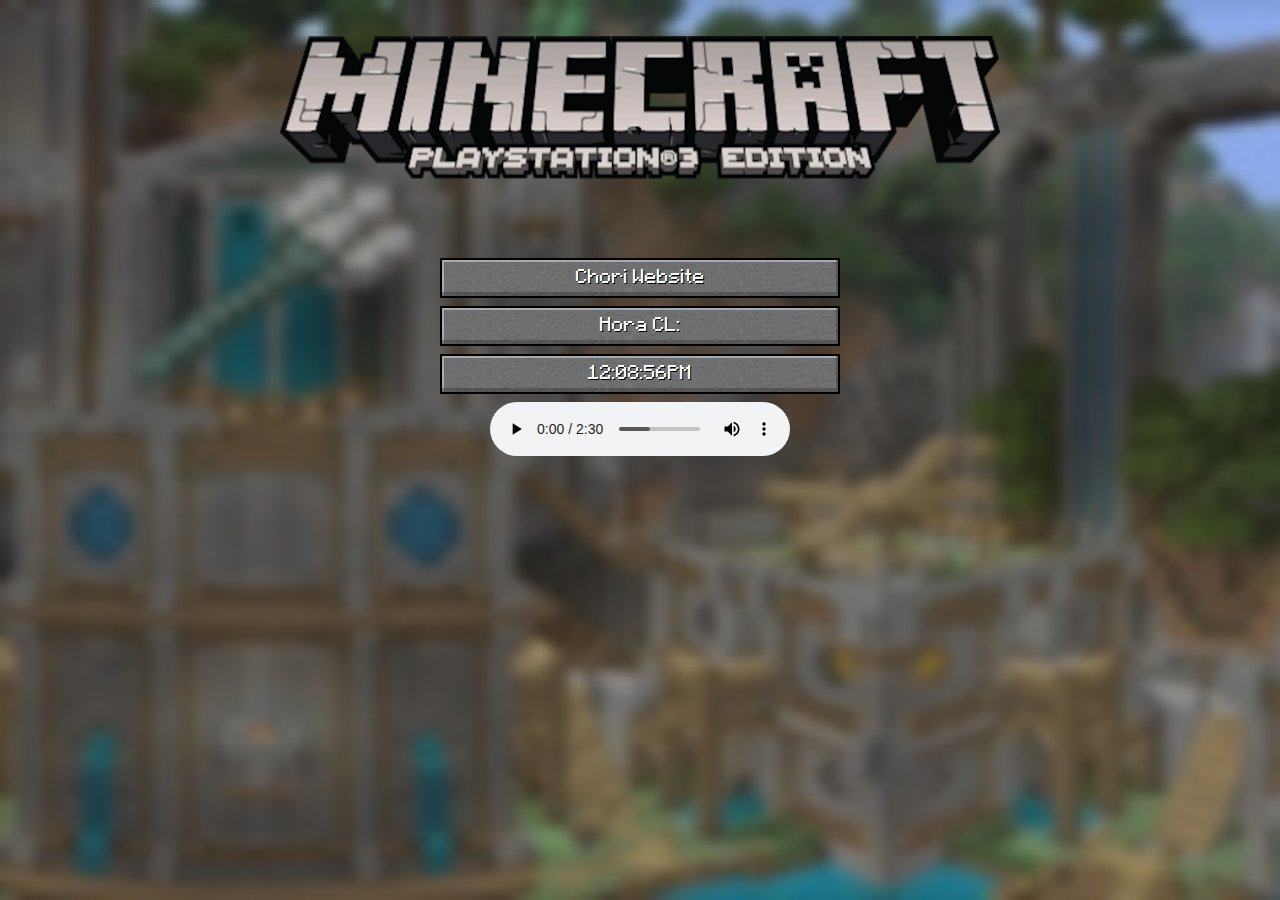
<file: index.html>
<html>
    <head>
        <link rel="stylesheet" href="style.css?v=1.1.2">
		<link rel="icon" type="image/png" href="/assets/icon.png?v=1.0">
    </head>
    <body onload="Time()">
	<audio id="click">
		<source src="assets/click.ogg" type="audio/ogg">
	</audio>
	<div class="scroll">
	<div class="container center">
		<br>
		<div class="logo center">
		</div>
		<br>
		<br>
		<div class="button-list">
			<a class="minecraft-button center" onclick="clickSound()">Chori Website</a>
			<a class="minecraft-button center" onclick="clickSound()">Hora CL:</a>
			<a class="minecraft-button center" onclick="clickSound()"><div id="clock">8:10:45</div></a>
		</div>
		<audio id="MusicMenu" controls loop autoplay>
			<source src="assets/menu2.ogg" type="audio/ogg">
		</audio>
	</div>
	</div>
	</body>
	<script src="script.js?v=1.2"></script>
</html>
</file>
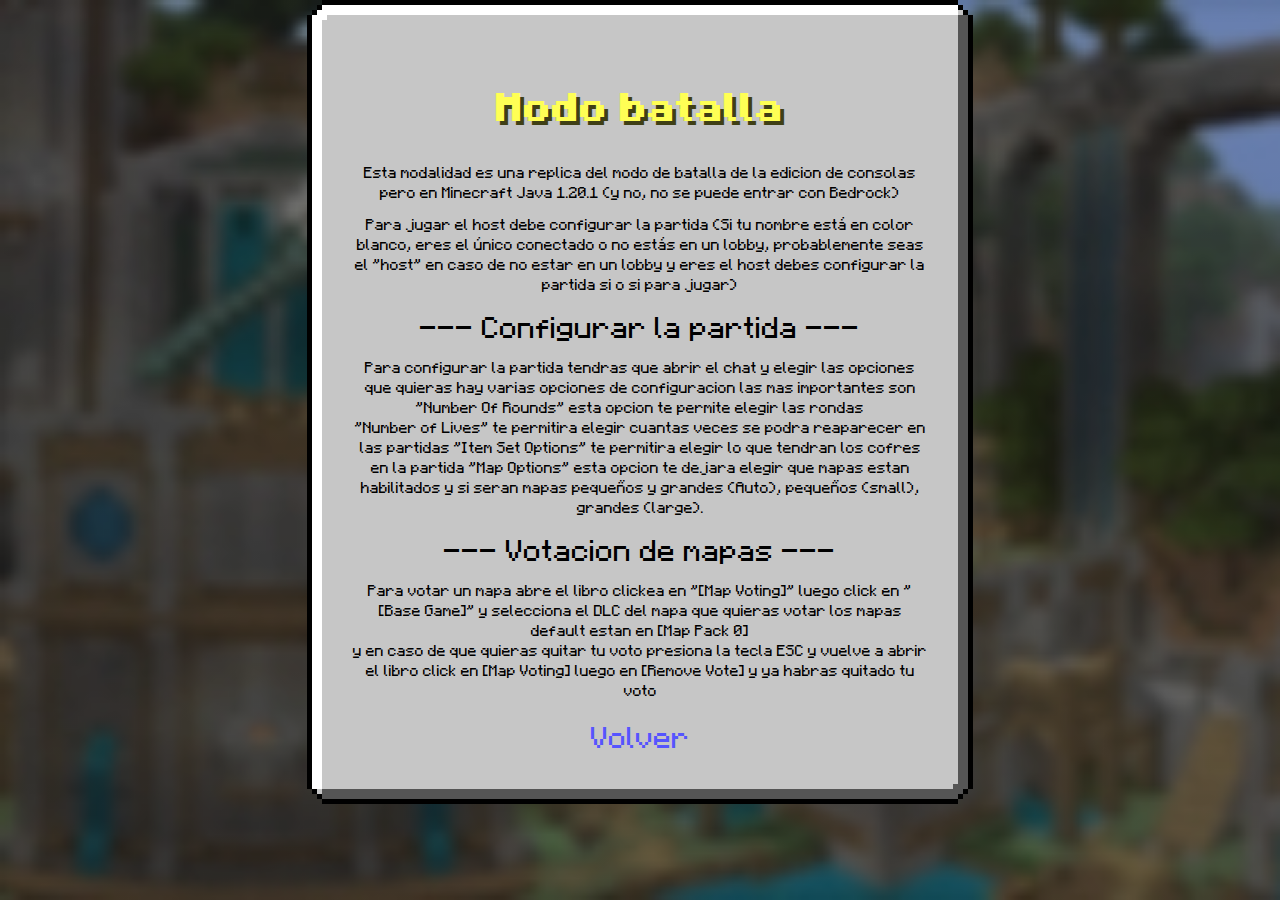
<file: htmls/batalla.html>
<html>
    <head>
        <link rel="stylesheet" href="style2.css">
		<link rel="icon" type="image/png" href="/assets/icono.png">
    </head>
    <body onclick="PlayAudio">
        <audio id="click">
            <source src="assets/click.ogg" type="audio/ogg">
        </audio>
        <!--<div class="panorama"></div>-->
	<div class="scroll">
        <div class="guibox center supercenter" style="width: 45%;">
            <p class="lem-header">Modo batalla</p>
            <p style="font-size:0.5em">Esta modalidad es una replica del modo de batalla de la edicion de consolas pero en Minecraft Java 1.20.1 (y no, no se puede entrar con Bedrock)</p>
	    <p style="font-size:0.5em">Para jugar el host debe configurar la partida (Si tu nombre está en color blanco, eres el único conectado o no estás en un lobby, probablemente seas el "host" en caso de no estar en un lobby y eres el host debes configurar la partida si o si para jugar)</p>
            <span id="lem-subheader">Configurar la partida</span>
                <p style="font-size: 0.5em">Para configurar la partida tendras que abrir el chat y elegir las opciones que quieras hay varias opciones de configuracion las mas importantes son "Number Of Rounds" esta opcion te permite elegir las rondas<br>
                    "Number of Lives" te permitira elegir cuantas veces se podra reaparecer en las partidas "Item Set Options" te permitira elegir lo que tendran los cofres en la partida "Map Options" esta opcion te dejara elegir que mapas estan habilitados y si seran mapas pequeños y grandes (Auto), pequeños (small), grandes (large). <br>
				</p>
            <span id="lem-subheader">Votacion de mapas</span>
                <p style="font-size: 0.5em">Para votar un mapa abre el libro clickea en "[Map Voting]" luego click en "[Base Game]" y selecciona el DLC del mapa que quieras votar los mapas default estan en [Map Pack 0] <br>
                    y en caso de que quieras quitar tu voto presiona la tecla ESC y vuelve a abrir el libro click en [Map Voting] luego en [Remove Vote] y ya habras quitado tu voto<br>
				</p>
            <a href="javascript:delay('../index.html')" onclick="clickSound()">Volver</a>
        </div>
	</div>
    <audio id="MusicMenu" loop>
        <source src="assets/menu2.ogg" type="audio/ogg">
    </audio>
    </body>
    <script src="script2.js"></script>
    <script> 
        function PlayAudio() {
            document.getElementById("MusicMenu").play();
        }
        function delay (URL) {
            setTimeout( function() { window.location = URL }, 500 );
        }
        function clickSound() {
	        document.getElementById("click").play();
        }
    </script>
</html>
</file>
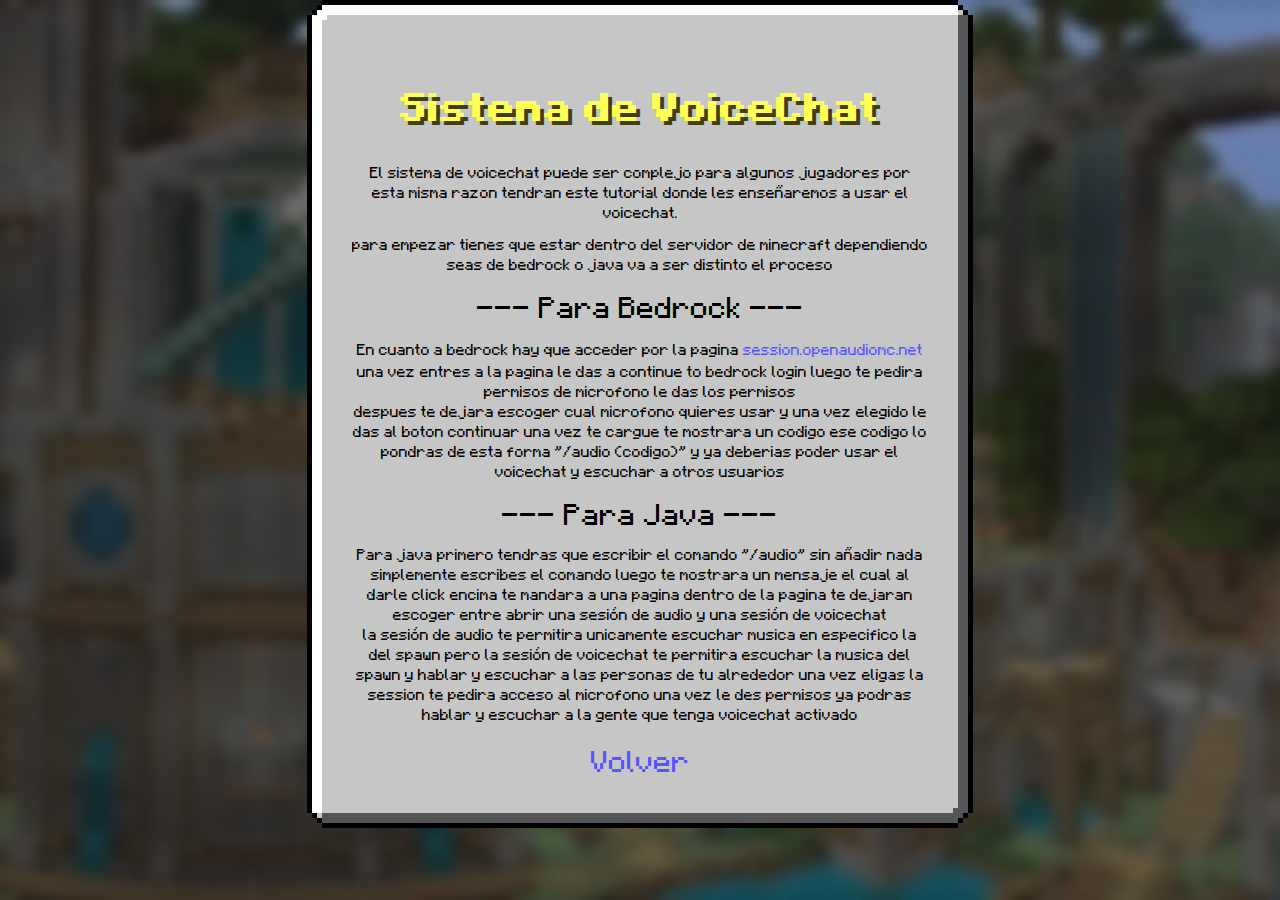
<file: htmls/github.html>
<html>
    <head>
        <link rel="stylesheet" href="style2.css">
		<link rel="icon" type="image/png" href="/assets/icono.png">
    </head>
    <body onclick="PlayAudio">
    <audio id="click">
            <source src="assets/click.ogg" type="audio/ogg">
    </audio>
    <audio id="MusicMenu" loop>
			<source src="assets/menu2.ogg" type="audio/ogg">
    </audio>
        <!--<div class="panorama"></div>-->
	<div class="scroll">
        <div class="guibox center supercenter" style="width: 45%;">
            <p class="lem-header">Sistema de VoiceChat</p>
            <p style="font-size:0.5em">El sistema de voicechat puede ser complejo para algunos jugadores por esta misma razon tendran este tutorial donde les enseñaremos a usar el voicechat.</p>
	    <p style="font-size:0.5em">para empezar tienes que estar dentro del servidor de minecraft dependiendo seas de bedrock o java va a ser distinto el proceso </p>
            <span id="lem-subheader">Para Bedrock</span>
                <p style="font-size: 0.5em">En cuanto a bedrock hay que acceder por la pagina <a href="https://session.openaudiomc.net/">session.openaudiomc.net</a> una vez entres a la pagina le das a continue to bedrock login luego te pedira permisos de microfono le das los permisos<br>
                    despues te dejara escoger cual microfono quieres usar y una vez elegido le das al boton continuar una vez te cargue te mostrara un codigo ese codigo lo pondras de esta forma "/audio (codigo)" y ya deberias poder usar el voicechat y escuchar a otros usuarios<br>
				</p>
            <span id="lem-subheader">Para Java</span>
                <p style="font-size: 0.5em">Para java primero tendras que escribir el comando "/audio" sin añadir nada simplemente escribes el comando luego te mostrara un mensaje el cual al darle click encima te mandara a una pagina dentro de la pagina te dejaran escoger entre abrir una sesión de audio y una sesión de voicechat <br>
                    la sesión de audio te permitira unicamente escuchar musica en especifico la del spawn pero la sesión de voicechat te permitira escuchar la musica del spawn y hablar y escuchar a las personas de tu alrededor una vez eligas la session te pedira acceso al microfono una vez le des permisos ya podras hablar y escuchar a la gente que tenga voicechat activado<br>
				</p>
            <a href="javascript:delay('../index.html')" onclick="clickSound()">Volver</a>
        </div>
	</div>
    </body>
    <script src="script2.js"></script>
    <script>
		function PlayAudio() {
			document.getElementById("MusicMenu").play();
		}
		function delay (URL) {
    		setTimeout( function() { window.location = URL }, 500 );
		}
        function clickSound() {
	        document.getElementById("click").play();
        }
	</script>
</html>
</file>
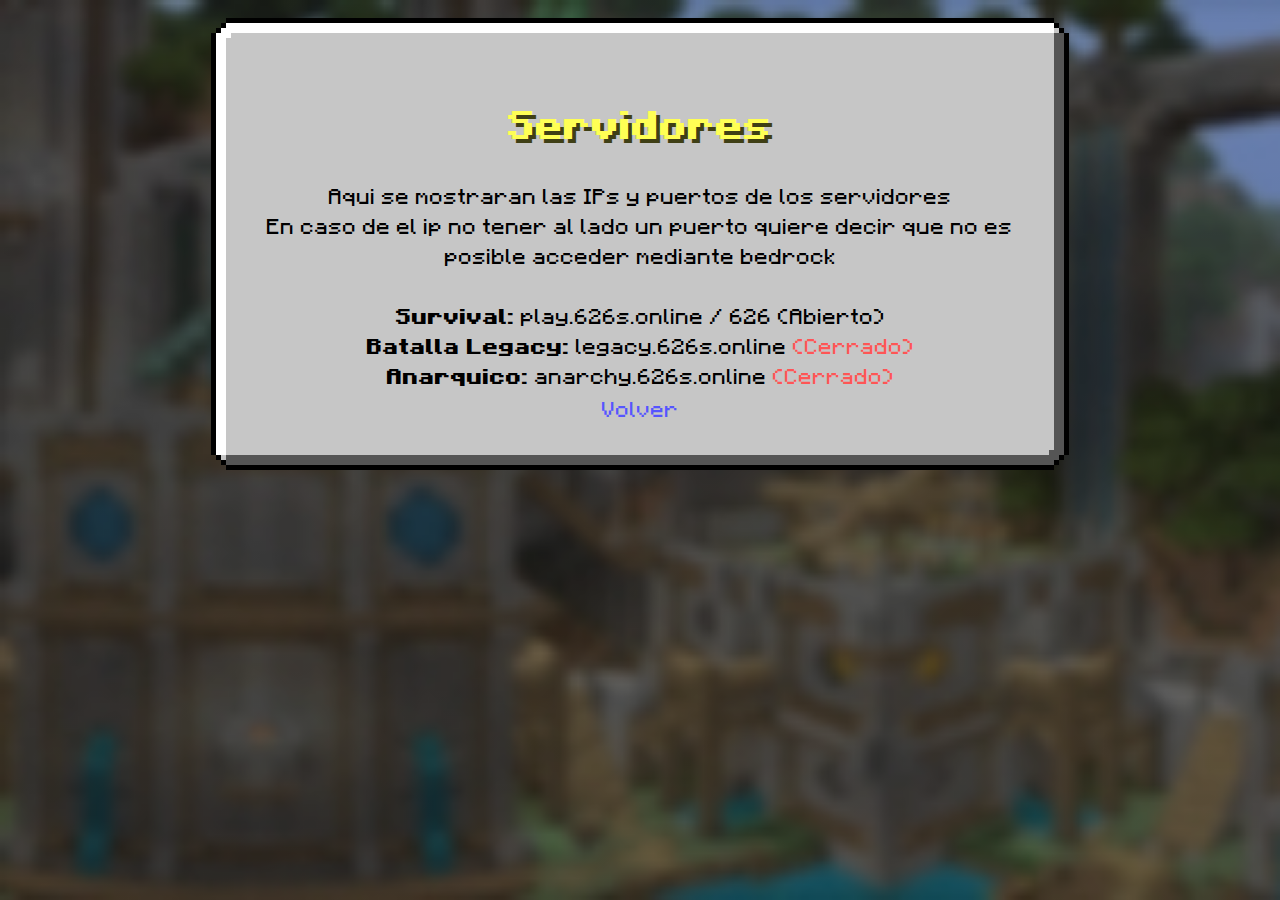
<file: htmls/whatsapp.html>
<html>
    <head>
        <link rel="stylesheet" href="style2.css">
		<link rel="icon" type="image/png" href="/assets/icono.png">
    </head>
    <body onclick="PlayAudio">
        <audio id="click">
            <source src="assets/click.ogg" type="audio/ogg">
    </audio>
    <audio id="MusicMenu" loop>
			<source src="assets/menu2.ogg" type="audio/ogg">
    </audio>
        <!--<div class="panorama"></div>-->
	<div class="scroll">
        <div class="guibox center supercenter" style="margin-top: 1em; width: 60%; font-size: 0.75em;">
            <p class="lem-header">Servidores</p>
            Aqui se mostraran las IPs y puertos de los servidores<br>
	    En caso de el ip no tener al lado un puerto quiere decir que no es posible acceder mediante bedrock<br>
	    <br>
	    <b>Survival:</span></b> play.626s.online / 626 <span style="color: ##008000">(Abierto)</span><br>
            <b>Batalla Legacy:</b> legacy.626s.online <span style="color: #ff5555">(Cerrado)</span><br>
            <b>Anarquico:</b> anarchy.626s.online <span style="color: #ff5555">(Cerrado)</span><br>
            <a href="javascript:delay('../index.html')" onclick="clickSound()">Volver</a>
        </div>
	</div>
    </body>
    <script src="script2.js"></script>
    <script>
		function PlayAudio() {
			document.getElementById("MusicMenu").play();
		}
		function delay (URL) {
    		setTimeout( function() { window.location = URL }, 500 );
		}
        function clickSound() {
	        document.getElementById("click").play();
        }
	</script>
</html>
</file>
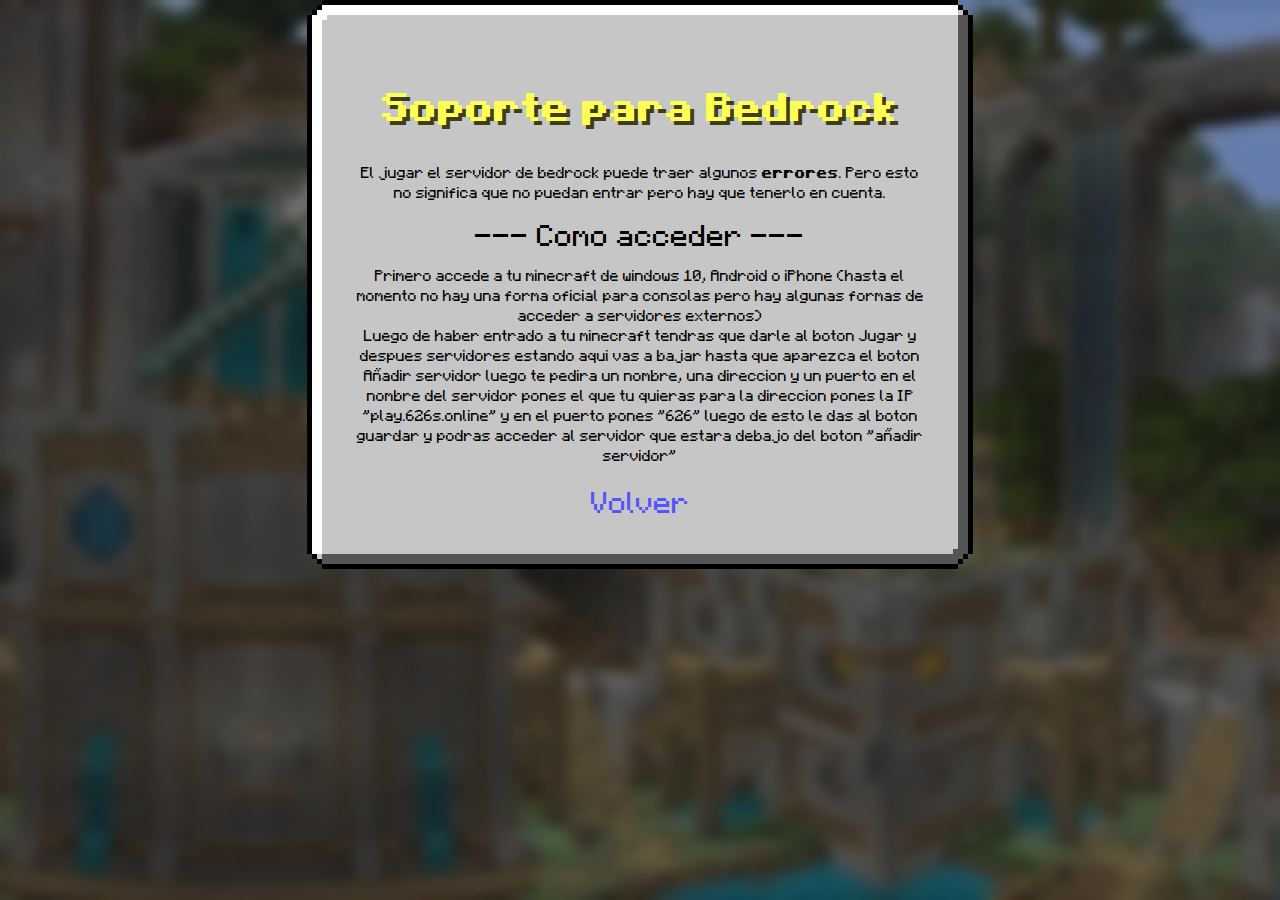
<file: htmls/winspace.html>
<html>
    <head>
        <link rel="stylesheet" href="style2.css">
		<link rel="icon" type="image/png" href="/assets/icono.png">
    </head>
    <body onclick="PlayAudio">
    <audio id="click">
            <source src="assets/click.ogg" type="audio/ogg">
    </audio>
    <audio id="MusicMenu" loop>
        <source src="assets/menu2.ogg" type="audio/ogg">
    </audio>
        <!--<div class="panorama"></div>-->
	<div class="scroll">
        <div class="guibox center supercenter" style="width: 45%;">
            <p class="lem-header">Soporte para Bedrock</p>
            <p style="font-size:0.5em">El jugar el servidor de bedrock puede traer algunos <b>errores</b>. Pero esto no significa que no puedan entrar pero hay que tenerlo en cuenta.</p>
            <span id="lem-subheader">Como acceder</span>
                <p style="font-size: 0.5em">Primero accede a tu minecraft de windows 10, Android o iPhone (hasta el momento no hay una forma oficial para consolas pero hay algunas formas de acceder a servidores externos)<br>
                    Luego de haber entrado a tu minecraft tendras que darle al boton Jugar y despues servidores estando aqui vas a bajar hasta que aparezca el boton Añadir servidor luego te pedira un nombre, una direccion y un puerto en el nombre del servidor pones el que tu quieras para la direccion pones la IP "play.626s.online" y en el puerto pones "626" luego de esto  le das al boton guardar y podras acceder al servidor que estara debajo del boton "añadir servidor"<br>
				</p>
            <a href="javascript:delay('../index.html')" onclick="clickSound()">Volver</a>
        </div>
	</div>
    </body>
    <script src="script2.js"></script>
    <script>
		function PlayAudio() {
			document.getElementById("MusicMenu").play();
		}
		function delay (URL) {
    		setTimeout( function() { window.location = URL }, 500 );
		}
        function clickSound() {
	        document.getElementById("click").play();
        }
	</script>
</html>
</file>
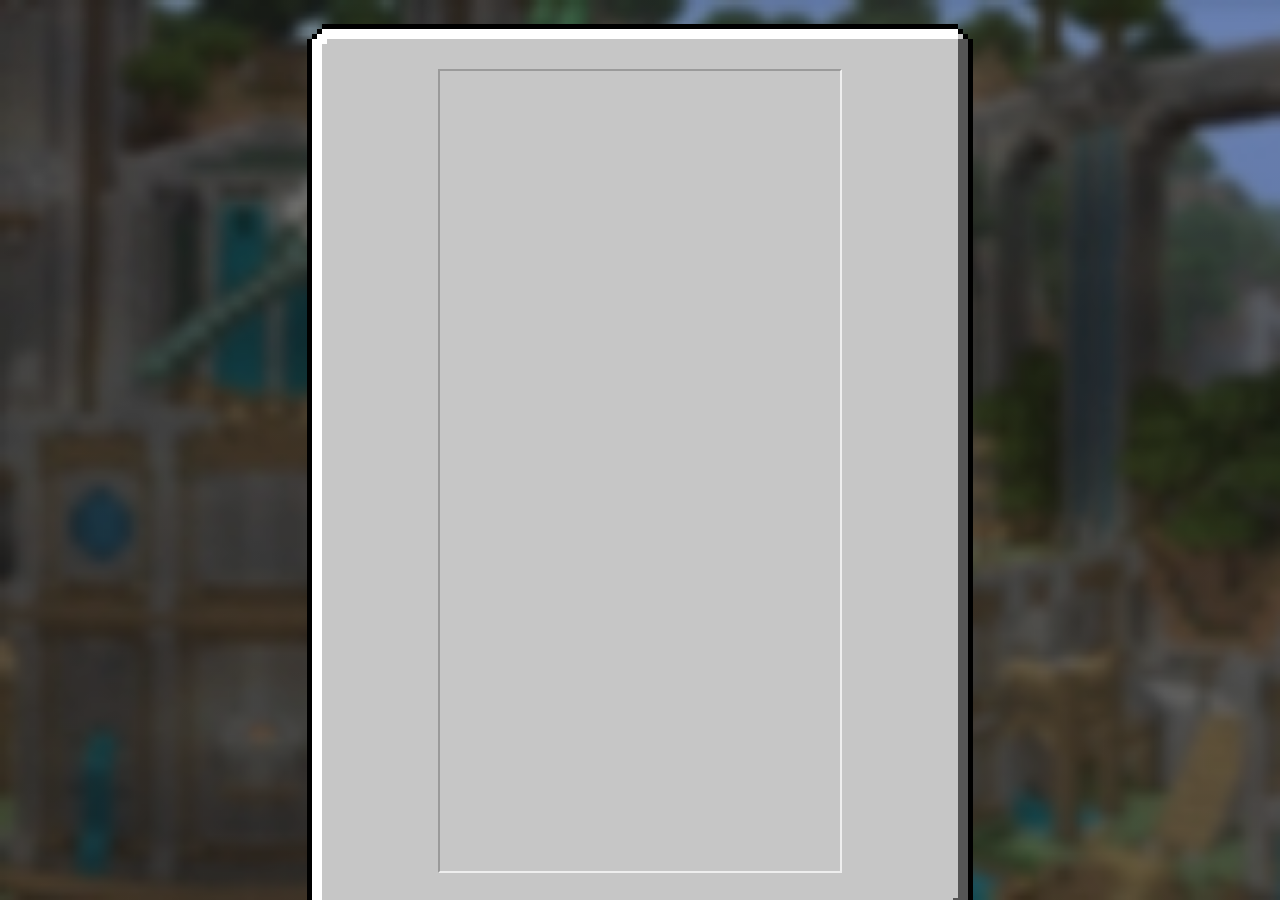
<file: htmls/ytmusic.html>
<html>
    <head>
        <link rel="stylesheet" href="style2.css">
		<link rel="icon" type="image/png" href="/assets/icono.png">
    </head>
    <body onclick="PlayAudio">
		<audio id="click">
            <source src="assets/click.ogg" type="audio/ogg">
	</audio>
	<audio id="MusicMenu" loop>
			<source src="assets/menu2.ogg" type="audio/ogg">
	</audio>
        <!--<div class="panorama"></div>-->

	<div class="scroll">
        <div class="guibox center supercenter" style="width: 45%; margin-top: 1em;">
				<iframe src="https://music.youtube.com" width="400" height="800">
				<a href="javascript:delay('../index.html')" onclick="clickSound()">Volver</a><br>
        </div>
	</div>
    </body>
    <script src="script2.js"></script>
	<script>
		function PlayAudio() {
			document.getElementById("MusicMenu").play();
		}
		function delay (URL) {
    		setTimeout( function() { window.location = URL }, 500 );
		}
        function clickSound() {
	        document.getElementById("click").play();
        }
	</script>
</html>
</file>
<file: style.css>
@font-face {
  font-family: 'Minecraft'; 
  src: url('assets/Minecraft-LCE.eot?') format('embedded-opentype'),
       url('assets/Minecraft-LCE.ttf') format('truetype'),
       url('assets/Minecraft-LCE.woff') format('woff'),
       url('assets/Minecraft-LCE.woff2') format('woff2');
  
  font-style: normal;
  font-weight: normal;
}

@font-face {
  font-family: 'Minecraft'; 
  src: url('assets/Minecraft-LCE-Bold.eot?') format('embedded-opentype'),
       url('assets/Minecraft-LCE-Bold.ttf') format('truetype'),
       url('assets/Minecraft-LCE-Bold.woff') format('woff'),
       url('assets/Minecraft-LCE-Bold.woff2') format('woff2');
  
  font-style: normal;
  font-weight: bold;
}

body {
	position: relative;
	min-width: 100%;
	min-height: 100%;
	font-family: 'Minecraft', sans-serif;
	background-image: url('assets/panorama.webp');
	background-size: cover;
	background-attachment: fixed;
	margin: 0;
	padding: 0;
	background-repeat: repeat-x;
	animation: panorama 60s linear infinite;
}

.subtitle {
	position: relative;
	color: rgb(255, 255, 0);
	right: auto;
	left: 40%;
	top: 60%;
	bottom: auto;
	font-size: 180%;
	transform: rotate(-20deg);
	width: 65%;
	animation: subtitle .25s;
	animation-direction: alternate;
	animation-iteration-count: infinite;
	text-align: right;
  }

.backdrop-blur {
	position: fixed;
	width: 100%;
	height: 100%;
	backdrop-filter: blur(10px);
	z-index: -30;
}

.center {
	margin-left: auto;
	margin-right: auto;
	text-align: center;
}

.guibox {
	font-family: 'Minecraft', sans-serif;
	padding: 2em;
	border-image: url('/assets/guimenu.png');
	border-image-slice: 128 128 fill;
    border-image-width: 64px;
	margin-top: 10px;
}


.logo {
	background-image: url('assets/logo.png');
	display: inline-block;
	aspect-ratio: 720 / 188;
	width: 720px;
	max-width: 90%;
	image-rendering: pixelated;
	background-size: auto;
}

.github-button, .patreon-button, .youtube-button {
	display: inline-block;
	height: 80px;
	width: 80px;
	image-rendering: pixelated;
	background-size: cover;
}

.github-button {
	background-image: url('assets/btn-github.png');
}

.patreon-button {
	background-image: url('assets/btn-patreon.png');
}

.youtube-button {
	background-image: url('assets/btn-youtube.png');
}

.github-button:hover {
	background-image: url('assets/btn-github-hover.png');
}

.patreon-button:hover {
	background-image: url('assets/btn-patreon-hover.png');
}

.youtube-button:hover {
	background-image: url('assets/btn-youtube-hover.png');
}

.minecraft-button {
	display: inline-block;
	width: 400px;
	height: 40px;
	background-image: url('assets/btn-minecraft.png');
	background-size: cover;
	image-rendering: pixelated;
	line-height: 32px;
	text-decoration: none;
	color: #ffffff;
	text-shadow: 1px 1px 0 #000;
	text-align: center;
	cursor: pointer;
}

.minecraft-button:hover {
	background-image: url('assets/btn-minecraft-hover.png');
	color: #ffff55;
	text-shadow: 1.25px 1px 0 #000;
}

.button-list {
	display: grid;
    gap: 8px;
    margin: 8px;
    grid-template-columns: auto;
}

h1 {
	font-weight: bold;
    text-shadow: 0.125em 0.125em #3f3f15;
    color: #FFFF55;
    font-size: 32px;
}

h2:before {
	content: '--- ';
}
h2:after {
	content: ' ---';
}

/* Credits */
.multiple-credits-grid {
	display: grid;
	grid-template-columns: repeat(2, 1fr);
	grid-template-areas: 	"a b"
				"c b"
				"d e"
				"f g"
				"h i";
	gap: 5px;
}

.single-credit-flexbox {
	display: flex;
	gap: 10px;
	text-align: right;
}

.single-credit-flexbox ul {
	margin: 0;
	list-style: none;
	padding-left: 0;
	text-align: left;
}

.pixelated {
	image-rendering: pixelated;
}

@media screen and (max-width: 1000px){
	h2:before {
		content: '';
	}
	h2:after {
		content: '';
	}
}

@media screen and (max-width: 1100px){
	.multiple-credits-grid {
		grid-template-areas:	"a"
					"c"
					"b"
					"d"
					"e"
					"f"
					"g"
					"h"
					"i";
		grid-template-columns: none;
	}
}

.container {
	padding-top: 10px;
	text-align: center;
	margin-left: auto;
	margin-right: auto;
	width: 1000px;
	max-width: 90%;
}

@media screen and (max-width: 530px){
	.minecraft-button {
		width: 240px;
		font-size: 10px;
		background-image: url('assets/btn-minecraft-small.png');
	}
	
	.minecraft-button:hover {
		background-image: url('assets/btn-minecraft-small-hover.png');
	}
}

@keyframes panorama {
	0% {
		background-position: 0;
	}
	
	100% {
		background-position: calc(100vh / 144 * -820);
	}
}
</file>
<file: htmls/style2.css>
@font-face {
  font-family: 'Minecraft'; 
  src: url('assets/Minecraft-LCE.eot?') format('embedded-opentype'),
       url('assets/Minecraft-LCE.ttf') format('truetype'),
       url('assets/Minecraft-LCE.woff') format('woff'),
       url('assets/Minecraft-LCE.woff2') format('woff2');
  
  font-style: normal;
  font-weight: normal;
}

@font-face {
  font-family: 'Minecraft'; 
  src: url('assets/Minecraft-LCE-Bold.eot?') format('embedded-opentype'),
       url('assets/Minecraft-LCE-Bold.ttf') format('truetype'),
       url('assets/Minecraft-LCE-Bold.woff') format('woff'),
       url('assets/Minecraft-LCE-Bold.woff2') format('woff2');
  
  font-style: normal;
  font-weight: bold;
}

* {
    font-family: 'Minecraft';
    overflow: hidden;
}
.btn {
   image-rendering:pixelated;
   -webkit-user-drag: none;
   cursor: pointer;
}
body {
    font-size: 24;
    animation: slide 60s linear infinite;
    margin: 0;
    padding: 0;
    background-image: linear-gradient( rgba(0, 0, 0, 0.25), rgba(0, 0, 0, 0.35) ), url("assets/TU31.webp");
    background-size: cover;
    background-attachment: fixed;
    background-repeat:repeat-x;
}
.backdrop-blur {
	position: fixed;
	width: 100%;
	height: 100%;
	backdrop-filter: blur(10px);
	z-index: -30;
}
.guibox {
    margin: 5px;
    border-image: url('assets/guimenu.png');
    border-image-slice: 128 128 fill;
    border-image-width: 64px;
    padding: 5vh;
    image-rendering: pixelated;
    text-align: center;
}
.center {
    text-align: center;
    max-width: 100%;
}
.supercenter {
    position: relative;
    left: 0;
    margin: auto;
}

.scroll {
    position: relative;
    height: 100%;
    overflow: auto;
}

.footer {
    position: fixed;
  left: 0;
  bottom: 0;
  width: 100%;
  color: #ffffffaa;
  text-align: center;
}

cy {
    text-shadow: 0.125em 0.125em #3F3F15;
    color: #FFFF55;
    font-size: 32
}
a {
    color: #5555FF;
    text-decoration: none;
    line-height: 200%;
}
a:hover {
    text-decoration: underline;
}

.lem-header {
    font-weight: bold;
    text-shadow: 0.125em 0.125em #3F3F15;
    color: #FFFF55;
    font-size: 32
}

#lem-subheader:before {
	content: '--- ';
}
#lem-subheader:after {
	content: ' ---';
}

@media screen and (max-width: 1000px){
	#lem-subheader:before {
		content: '';
	}
	#lem-subheader:after {
		content: '';
	}
}

.panorama {
    background-image: url("assets/TU31.webp");
    background-repeat:repeat-x;
    background-size: cover;
    background-attachment: fixed;
    animation: slide 5s linear infinite;
}

@keyframes slide {
    0% {
        background-position: 0;
    }
    100% {
        background-position: 156.5%
    }
  }
</file>
